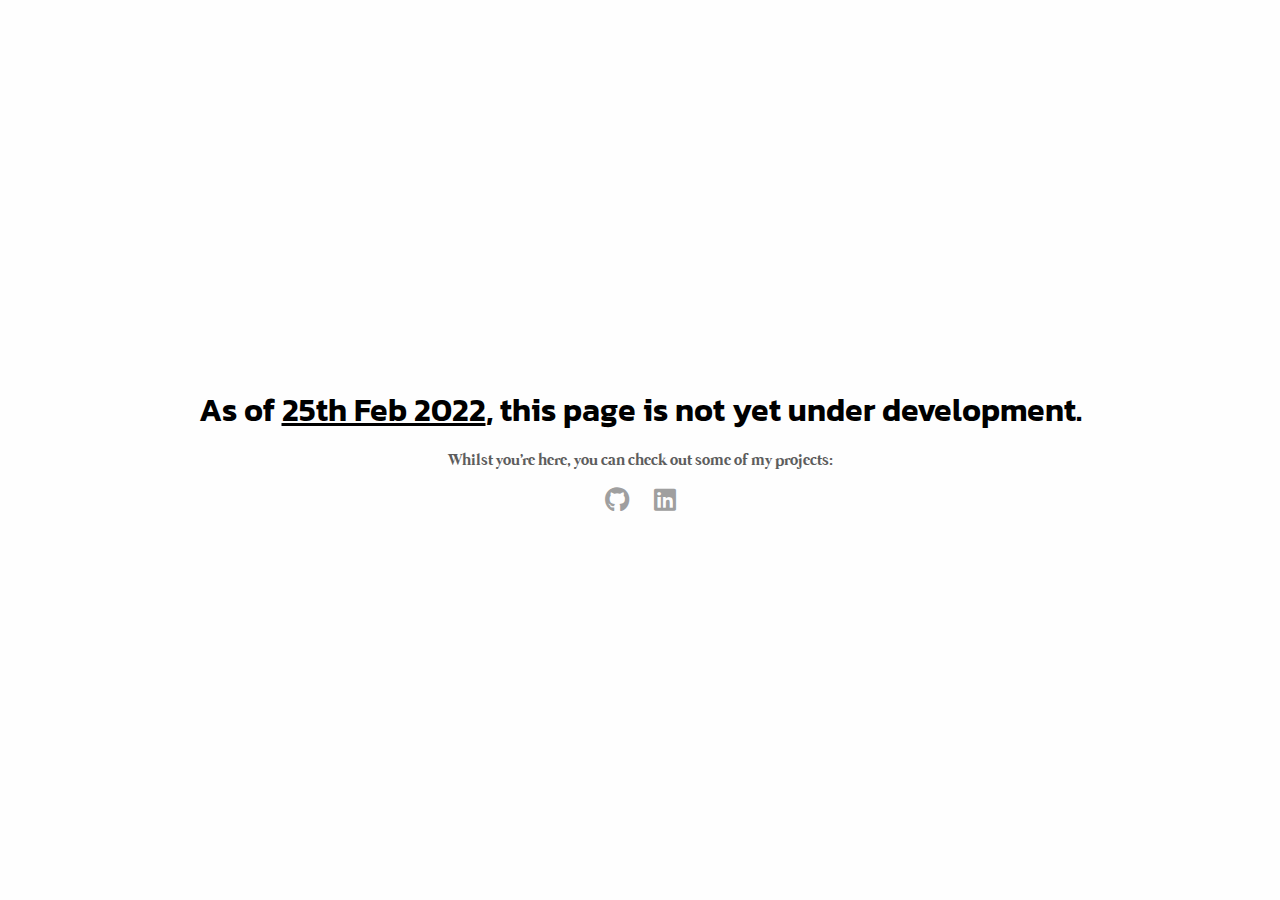
<file: index.html>
<!DOCTYPE html>
<html lang="en">
<head>
    <meta charset="UTF-8">
    <meta http-equiv="X-UA-Compatible" content="IE=edge">
    <meta name="viewport" content="width=device-width, initial-scale=1.0">
    <title>Toby Bridle | Portfolio</title>
    <link rel="stylesheet" href="./index.css" />
    <link rel="stylesheet" href="https://cdnjs.cloudflare.com/ajax/libs/font-awesome/6.0.0/css/all.min.css" integrity="sha512-9usAa10IRO0HhonpyAIVpjrylPvoDwiPUiKdWk5t3PyolY1cOd4DSE0Ga+ri4AuTroPR5aQvXU9xC6qOPnzFeg==" crossorigin="anonymous" referrerpolicy="no-referrer" />
<!--     <script src="https://cdn.jsdelivr.net/gh/TobyBridle/LessSimpleCursor@302cdebbfc68197108202fea6e2e0e51d13d0f42/cursor.min.js"></script> -->
</head>
<body>
<!--     <custom-cursor cursor-hovers="cursor-hover" fixed-class="cursor" width="10" height="10" cursor-smoothing-scale="0.2" cursor-smoothing-position="0.175"></custom-cursor> -->
    <section class="maintenance-headsup">
    <h1>As of <u class="underline cursor-hover" data-cursor-scale="4">25th Feb 2022</u>, this page is not yet under development.</h1> 
    <span>Whilst you're here, you can check out some of my projects:</span>
        <ul class="socials">
            <li class="socials__github">
                <a href="https://github.com/TobyBridle" target="_blank">
                    <i class="fa-brands fa-github cursor-hover" aria-label="Link to my Github" data-cursor-scale="12"></i>
                </a>
            </li>
            <li class="socials__linkedin">
                <a href="https://www.linkedin.com/in/toby-bridle-b25676231/" target="_blank">
                    <i class="fa-brands fa-linkedin cursor-hover" aria-label="Link to my Linkedin" data-cursor-scale="12"></i>
                </a>
            </li>
        </ul>
    </section>
        
    <!-- <script>
    
    function isMobile()
    {
        return (/Mobi|Android/i.test(navigator.userAgent) && window.screenWidth < 760); 
    }
    
    if(!isMobile()) document.getElementsByTagName("head")[0].appendChild(cursorScript);
    window.onload = () => {
        try {
            const cursor = new Cursor(document.querySelector("#cursor"), document.querySelectorAll("[data-cursor-hover]"));
        } catch (e)
        {
            console.group("|| YOU CAN PROBABLY IGNORE THIS ||")                                   
            console.warn(e)
            console.info("This error has most likely occured due to the page suspecting you're on a mobile device and so not placing the cursor script.")
            console.info("If you do not think that is the cause, please contact me on bridle.toby@gmail.com");
            console.groupEnd();
        }
    };
    </script> -->
</body>
</html>
</file>
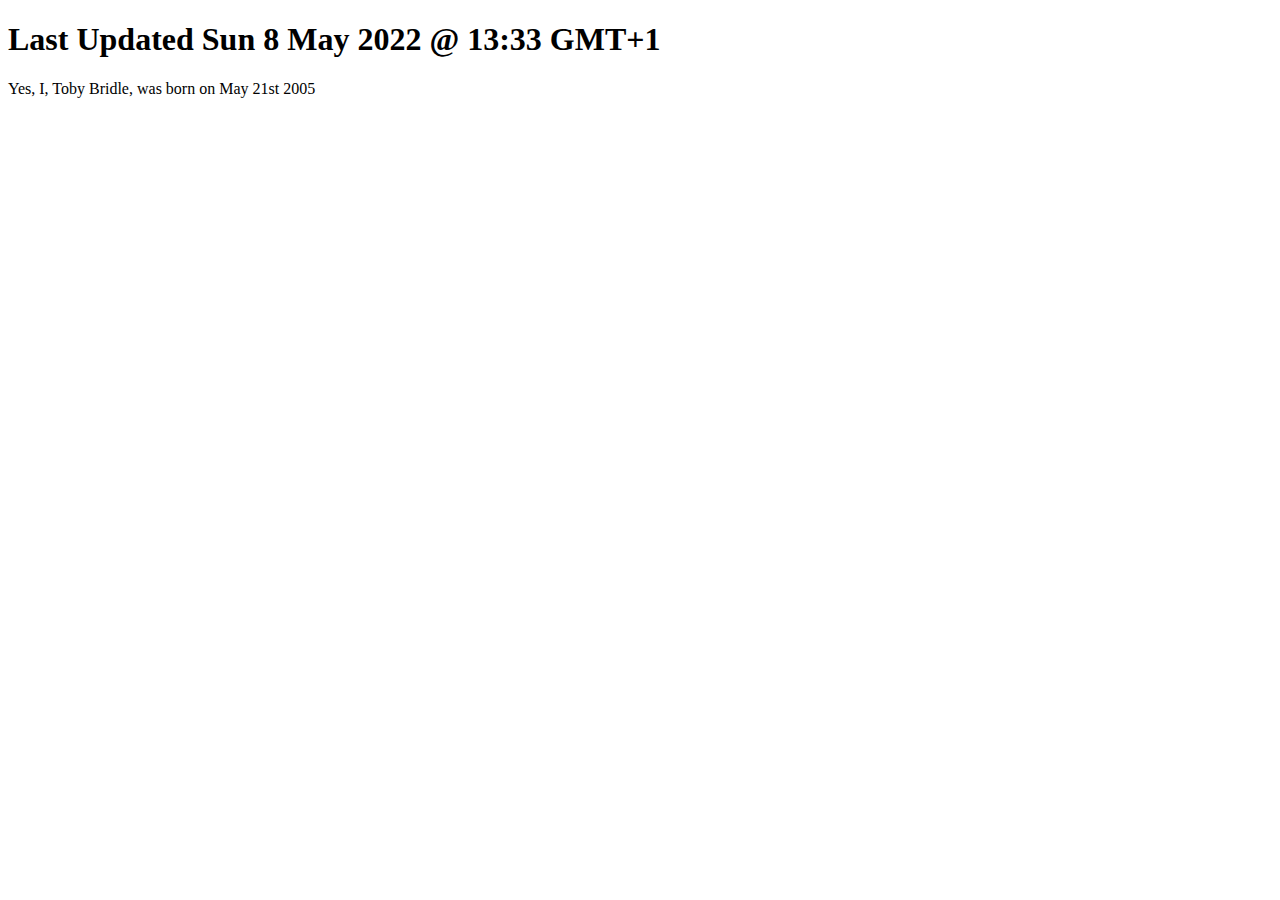
<file: cite/index.html>
<!DOCTYPE html>
<html>
  <head>
    <title>Wikipedia Citation</title>
  </head>
  <body>
    <h1>Last Updated Sun 8 May 2022 @ 13:33 GMT+1</h1>
    Yes, I, Toby Bridle, was born on May 21st 2005
  </body>
</html>
</file>
<file: index.css>
@font-face {
    font-family: "Mermaid";
    src: url("./assets/fonts/Mermaid/Mermaid.ttf");
}

@font-face {
    font-family: "Kanit";
    src: url("./assets/fonts/Kanit/Kanit-SemiBold.ttf");
    font-weight: 600;
}

*,
*::before,
*::after {
    box-sizing: border-box;
    margin: 0;
    padding: 0;
}

ul {
    list-style: none;
}

.socials {
    display: flex;
    justify-content: center;
    gap: max(25px, 2%);
}

.socials li i {
    /* font-size: max(1.45rem, 18px); */
    font-size: clamp(25px, 0.71vw + 1em, 10vw);
    color: #9f9f9f;
    transition: color 150ms ease-in;
}

.socials li i:hover {
    color: #1f1f1f;
    transition: color 450ms ease;
}

body {
    width: 100vw;
    height: 100vh;
    background: #fefefe;

    font-family: "Kanit", sans-serif;
    text-align: center;
}

.maintenance-headsup {
    height: 100%;
    width: 100%;

    display: flex;
    flex-direction: column;
    justify-content: center;
    align-items: center;
    gap: 1em;
}

.maintenance-headsup h1 {
    font-size: 2rem;
}

.maintenance-headsup span {
    font-family: "Mermaid", serif;
    font-size: max(1em, 14px);
    color: #5d5d5d;
    font-weight: 400;
}

.cursor {
    background: red;
    outline: none;
    mix-blend-mode: difference;
}

@media only screen and (min-width: 2160px){
    :root {
        font-size: 45px;
    }
}

@media only screen and (max-width: 650px)
{
    :root {
        font-size: 12px;
    }
}
</file>
